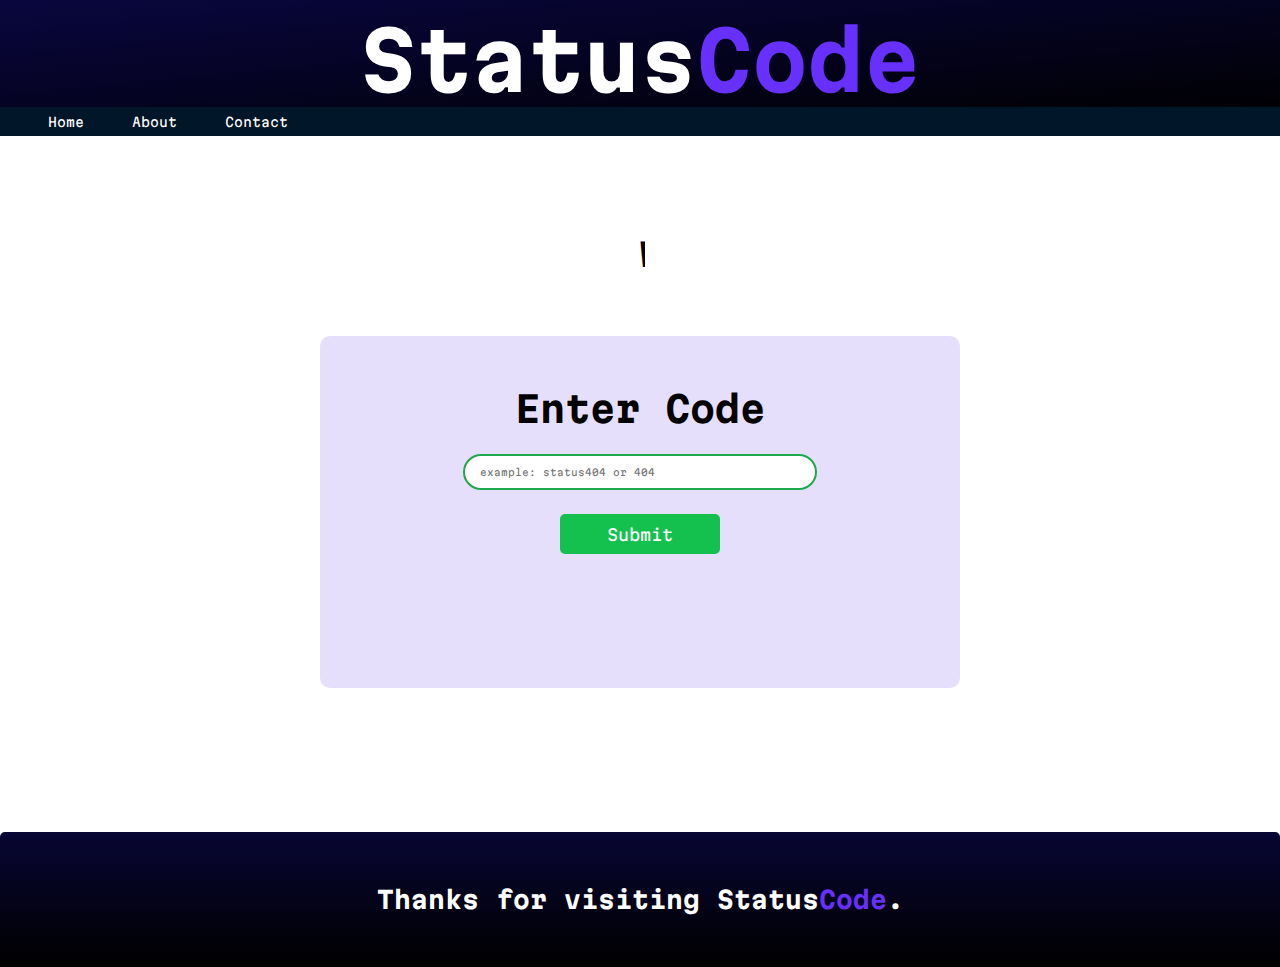
<file: index.html>
<!DOCTYPE html>
<html lang="en">
<head>
    <meta charset="UTF-8">
    <meta name="viewport" content="width=device-width, initial-scale=1.0">
    <title>StatusCodeFinder</title>
    <link rel="stylesheet" href="style.css">
    <link rel="preconnect" href="https://fonts.googleapis.com">
    <link rel="preconnect" href="https://fonts.gstatic.com" crossorigin>
    <link href="https://fonts.googleapis.com/css2?family=Martian+Mono:wght@500&display=swap" rel="stylesheet">
    <style>
    </style>
</head>
<body>
    <section class="header">
        <div class="title">
            <h1>Status<span class="">Code</span></h1>
        </div>
        <div class="navbar">
            <li>Home</li>
            <li>About</li>
            <li>Contact</li>
        </div>
    </section>
    <section class="body">
        <div class="greatings-container">
            <h2 class="great-h2">Welcome to status <span>Code</span>.</h2>
        </div>
        <div class="main">
            <div class="box box-animation">
                <div class="h2-box">
                    <h2 class="">Enter Code</h2>
                </div>
                <div class="inp-box">
                    <input class="input" type="text" placeholder="example: status404 or 404">
                </div>
                <div class="submit-box">
                    <button onclick="get_info(), check_for_inavlid()" class="submit">Submit</button>
                </div>
                <div class="info-box">
                    <p>
                        
                    </p>
                </div>
            </div>
        </div>
    </section> 
    <section class="footer-box">
        <div class="footer">
            <h2 class="footer-h2">Thanks for visiting Status<span>Code</span>.</h2>
        </div>
    </section>
    <script src="https://ajax.googleapis.com/ajax/libs/jquery/3.7.1/jquery.min.js"></script>
    <script src="index.js"></script>
    <script>
        // let count = 1
        // $("button").click(function(){

        //     if (count%2===0){
        //         $(".info-box").slideUp("fast");
        //     }
        //     else{
        //         $(".info-box").slideDown("fast");
        //     }
        //     count++
        // })
    </script>
</body>
</html>
</file>
<file: style.css>
*{
    margin: 0px;
    padding: 0px;
}
body{
    height: auto;
}

.header{
    display: grid;
    grid-template-rows: 80% 20%;
    height: 20vh;
    font-family: 'Martian Mono', monospace;
    margin-bottom: 2.5rem;
}
.title{
    display: flex;
    justify-content: center;
    align-items: center;
    font-size: 2.5rem;
    background-color: rgb(1, 1, 24);
    background-image: linear-gradient(to top left, black,rgba(9, 6, 63, 0.995));
    color: white;
    width: 100%;
    position: fixed;
    height: 7.5rem;
}
span{
    color: rgb(103, 48, 253);
}
.navbar{
    display: flex;
    align-items: center;
    padding-left: 3rem;
    background-color: rgb(1, 22, 40);
    color: white;
    width: 100%;
    height: 1.8rem;
    position: fixed;top: 6.7rem;
}
li{
    display: inline;
    padding-right: 3rem;
    font-size: .8rem;
    text-decoration:none;
    transition: all .5s ease-in;
}
.main{
    margin-top: 1rem;
    margin-bottom: 7rem;
    height: auto;
    color: white;
    display: flex;
    justify-content: center;
    align-items: center;
    font-family: 'Martian Mono', monospace;
    padding: 2rem;
}
.box{
    height: auto;
    width: 40rem;
    background-color: rgba(95, 52, 236, 0.158);
    border-radius: 10px;
    transition: .1s ease-in-out;
}
.h2-box{
    display:flex;
    height: 3rem;
    justify-content: center;
    align-items: flex-end;
    padding-top: 2.9rem;
    font-size: 1.5rem;
    color: black;
}
.great-h2{
    font-family: 'Martian Mono', monospace;
    font-size: 2rem;
    text-align: center;
    padding: 5px;
    margin: 10px;
}
.inp-box{
    padding: 1.5rem;
    display: flex;
    justify-content: center;
}
.input{
    height: 2rem;
    width: 20rem;
    border-radius: 20px;
    border: 2px solid rgb(29, 168, 75);
    padding:0px 15px ;
    font-family: 'Martian Mono', monospace;
    font-size: .6rem;
    
}
.submit-box{
    display: flex;
    justify-content: center;
    margin-bottom: 1.5rem;

}

.submit{
    height: 2.5rem;
    width: 10rem;
    border-radius: 5px;
    border: 0px;
    background-color: rgb(21, 193, 78);
    color: white;
    font-size: 1rem;
    font-family: 'Martian Mono', monospace;
    transition: .1s ease;
}
.info-box{
    margin-bottom: 1.5rem;
    padding: 2rem;
    display: flex;
    justify-content: center;
    align-items: center;
}
p{
    text-align: center;
    color: rgb(8, 3, 23);
    padding: .5rem;
    background-color: rgba(43, 243, 109, 0.226);
    border-radius: 10px;
    border: 3px solid rgba(4, 164, 57, 0.212) ;
}
.footer-box{
    display: flex;
    justify-content: center;
    align-items: center;
    background-image: linear-gradient(to top, black,rgba(7, 5, 50, 0.995));
    color: white;
    height: 15vh;
    font-family: 'Martian Mono', monospace;
    border-radius: 5px 5px 0px 0px;
}

/* hover & active styling */
.submit:hover{
    box-shadow: 0px 1px 7px rgb(33, 184, 83);
    text-shadow: 0px 1px 5px rgba(6, 119, 44, 0.896);
    background-image: linear-gradient(to bottom right, rgb(33, 184, 83), rgba(20, 172, 71, 0.858));
}
.box:hover{
    box-shadow: 0px 1px 4px rgba(43, 18, 124, 0.518);
}
.submit:active{
    scale: 0.95;
    outline-style: solid;
    outline-color: rgb(255, 255, 255);
    outline-offset: 1px;
    outline-width: 2px;
}

/* mediaQuery */
@media(max-width:450px){
    .box{
        width: 20rem;
        height: minmax(25,40)
    }
    .title{
        font-size: 1.5rem;
    }
    .navbar{
        display: none;
    }
    h2{
        font-size: 1.5rem;
    }
    .footer{
        padding-left: 1rem;
    }
    .great-h2{
        font-size: 1.15rem;
    }
}
@media(max-width:320px){
    .box{
        width: 15rem;
    }
    .great-h2{
        font-size: .9rem;
    }
}
.box-shake{
    animation: shake 0.2s;
    animation-iteration-count: 2;
  }

/* animation */
@keyframes shake {
    0% { transform: translateX(0) }
    25% { transform: translateX(10px) }
    50% { transform: translateX(-10px) }
    75% { transform: translateX(10px) }
    100% { transform: translateX(0) }
  }

/* scrollbar styling */
::-webkit-scrollbar{
    width: 10px;
}
::-webkit-scrollbar-track{
    border-radius: 0px;
    background-color: rgb(255, 255, 255);
  }
::-webkit-scrollbar-thumb {
    background-color: gray;
    border-radius: 10px;
  }
::-webkit-scrollbar-thumb:hover {
    background: #a5a5a5; 
  }

/* writing text animation */
.greatings-container{
    display: flex;
    justify-content: center;
  }
  
  .great-h2 {
    overflow: hidden;
    white-space: nowrap;
    width: 0;
    animation: typing;
    animation-duration: 3.5s;
    animation-timing-function: steps(55, end);
    animation-fill-mode: forwards;
  }
    
  @keyframes typing {
    from { width: 0 }
    to { width: 100% }
  }
</file>
